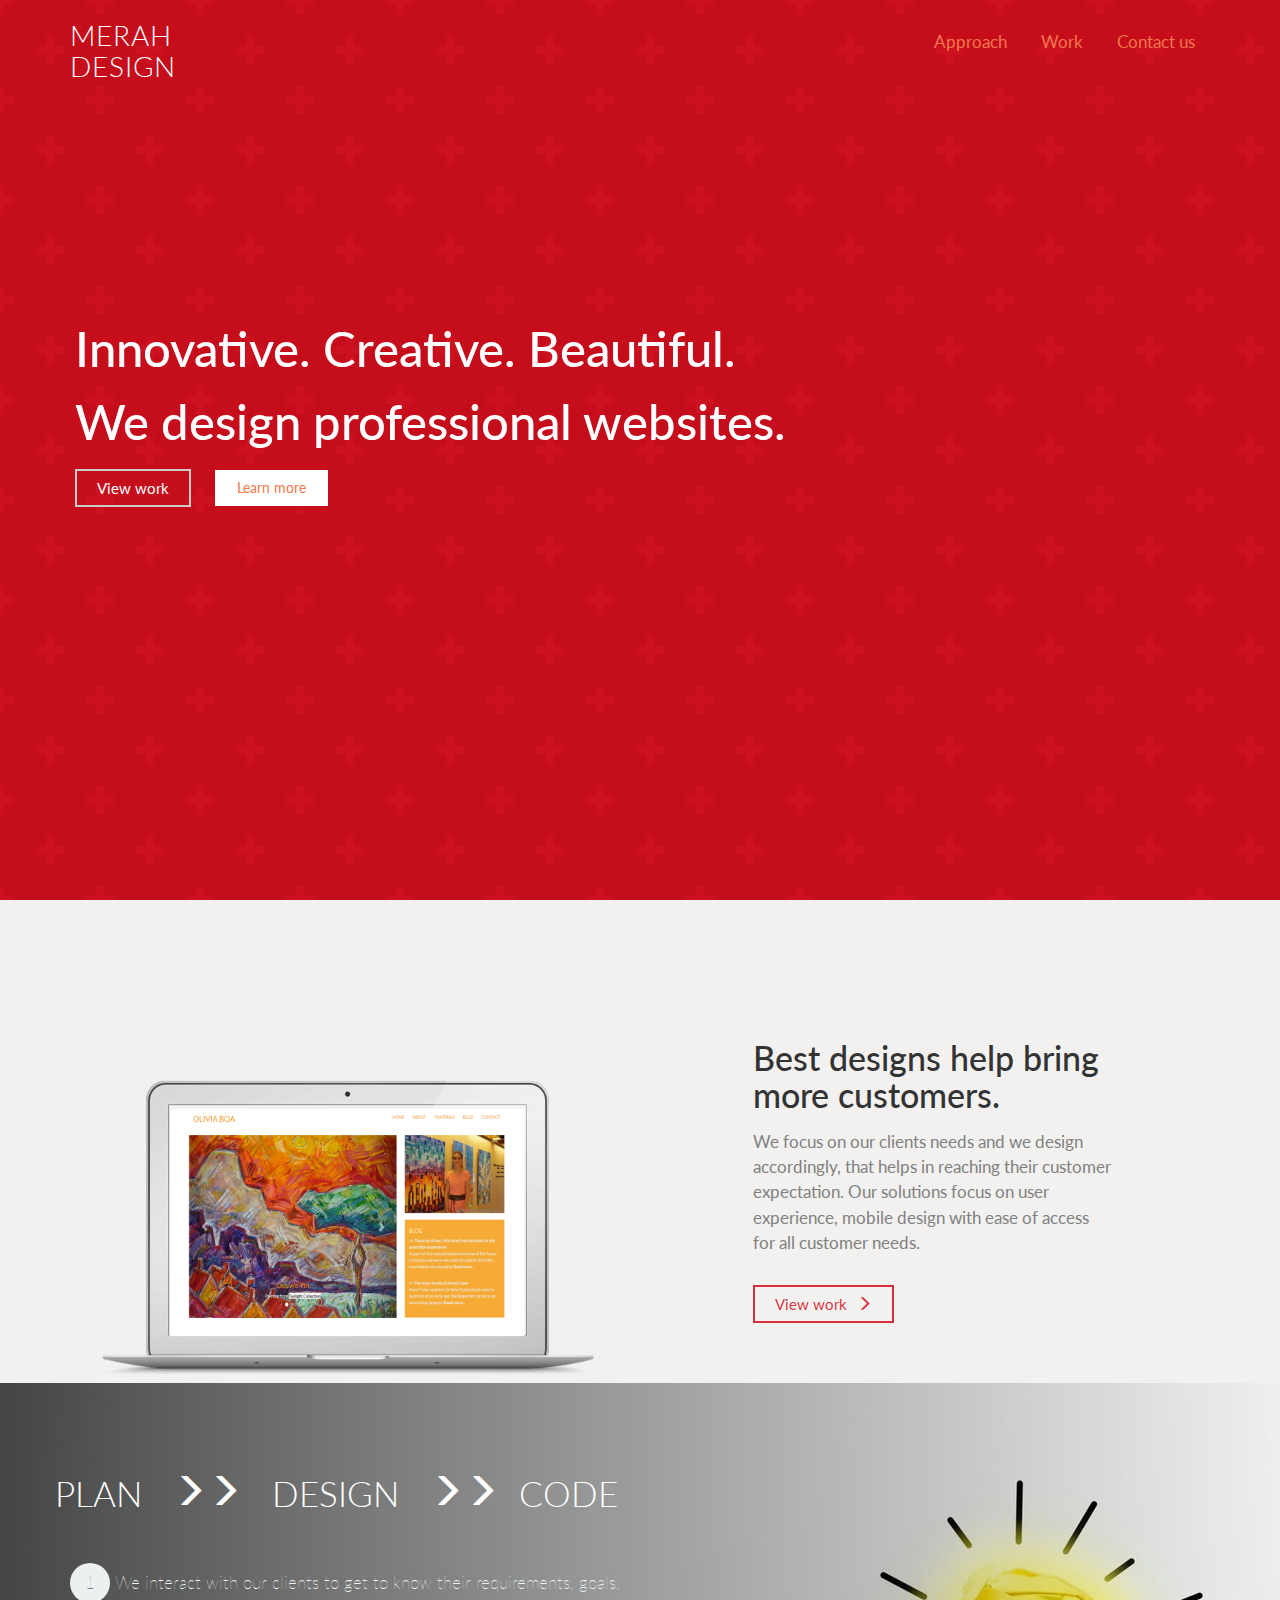
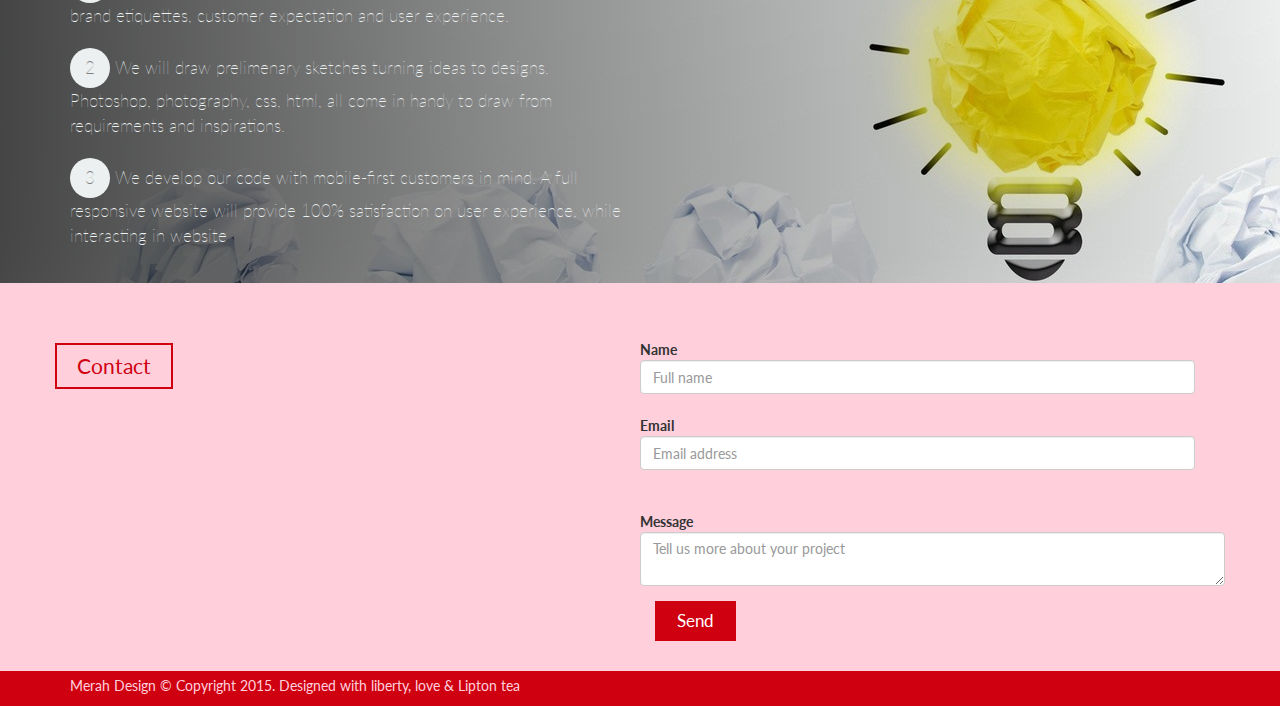
<file: index.html>
<!DOCTYPE html>
<html lang="en">
<head>
  <meta charset="utf-8">
  <meta http-equiv="X-UA-Compatible" content="IE=edge">
  <meta name="viewport" content="width=device-width, initial-scale=1">
  <!-- The above 3 meta tags *must* come first in the head; any other head content must come *after* these tags -->
  <title>MerahDesign.github.io</title>

  <!-- Bootstrap -->
  <link href="dist/css/bootstrap.min.css" rel="stylesheet">
  <link href='http://fonts.googleapis.com/css?family=Lato:400,700' rel='stylesheet' type='text/css'>
  <link rel="stylesheet" href="css/style.css">


  <!-- HTML5 shim and Respond.js for IE8 support of HTML5 elements and media queries -->
  <!-- WARNING: Respond.js doesn't work if you view the page via file:// -->
  <!--[if lt IE 9]>
    <script src="https://oss.maxcdn.com/html5shiv/3.7.2/html5shiv.min.js"></script>
    <script src="https://oss.maxcdn.com/respond/1.4.2/respond.min.js"></script>
  <![endif]-->
</head>
<body>
  <div class="bg-pattern" style="height:100vh;">
    <div style="margin:0;padding:0;height:100vh;width:100%;overflow-y:none;background:rgba(207,0,15,0.9);z-index:-9999;">
      <div class="container">

        <!-- navbar -->
        <div class="row" id="navbar-row">
          <div class="col col-md-4">
            <a href="#" style="text-decoration:none;"><h2>Merah <br>Design</h2></a>
          </div>
          <div class="col col-md-8">
            <ul class="nav pull-right">
              <li><a href="#main-approach">Approach</a></li>
              <li><a href="work.html">Work</a></li>
              <li><a href="#main-contact">Contact us</a></li>
            </ul>
          </div>
        </div><!-- End of navbar -->
        
        <!-- Jumbo without buttons -->
        <div class="row" id="jumbo" style="margin-top:200px;z-index:100;">
          <h1 style="font-size:350%;line-height:150%;padding-left:20px;color:white;">Innovative. Creative. Beautiful.<br>We design professional websites.</h1>
        </div>
        <!-- End of Jumbo without buttons -->
      
        <!-- View buttons -->
        <div class="row">
          <button type="button" class="btn btn-default" style="margin-left:20px;background-color:inherit;color:white;border-radius:0;border-width:2px;padding-left:20px;padding-right:20px;font-size:1.1em;"><a href="work.html" style="text-decoration:none;color:inherit;">View work</a></button>
          <button type="button" class="btn btn-default" style="margin-left:20px;background-color:white;color:#F2784B;border-radius:0;border-width:2px;padding-left:20px;padding-right:20px;border-color:white;"><a href="#main-approach" style="text-decoration:none;color:inherit;">Learn more</a></button>
        </div>
        <!-- End of View buttons -->

      </div>
    </div>
  </div>

  <!-- case-study -->
  <div class="container-fluid" style="background-color:#F2F1EF;">
    <div class="container">
      <div class="row">
        <div class="col col-md-6">
          <img src="img/laptop2.png" alt="" style="max-width:100%;height:auto;margin-top:180px;">
        </div>

        <div class="col col-md-1"></div>

        <div class="col col-md-4">
          <h3 style="margin-top:140px;font-size:240%;">Best designs help bring more customers.</h3>
          <p style="color:gray;line-height:1.5em;font-size:120%;margin-top:15px;">We focus on our clients needs and we design accordingly, that helps in reaching their customer expectation. Our solutions focus on user experience, mobile design with ease of access for all customer needs.</p>
          <button type="button" class="btn btn-default" style="margin-top:20px;background-color:inherit;color:rgba(207,0,15,0.8);border-color:rgba(207,0,15,0.8);border-radius:0;border-width:2px;padding-left:20px;padding-right:20px;font-size:1.1em;"><a href="work.html" style="text-decoration:none;color:inherit;">View work</a><span class="glyphicon glyphicon-menu-right" aria-hidden="true" style="padding-left:10px;"></span></button>
        </div>

        <div class="col col-md-2"></div>
      </div>
    </div>
  </div>
  <!-- end of case-study -->

  <!-- Approach -->
  <div class="container-fluid" id="main-approach" style="background-image: linear-gradient(to right, rgba(0,0,0,0.7), rgba(0,0,0,0)), url(img/idea.jpg);height:500px;">
    <div class="container">
      <div class="row">
        <h4 style="font-size:250%;color:white;margin-top:90px;margin-bottom:30px;font-weight:300;text-transform:uppercase;">Plan <span class="glyphicon glyphicon-menu-right" aria-hidden="true" style="padding-left:20px"></span><span class="glyphicon glyphicon-menu-right" aria-hidden="true" style="padding-right:20px"></span> Design <span class="glyphicon glyphicon-menu-right" aria-hidden="true" style="padding-left:20px"></span><span class="glyphicon glyphicon-menu-right" aria-hidden="true" style="padding-right:20px"></span>Code</h4>

        <div class="col col-md-6">
          <p style="color:#ECF0F1;line-height:1.5em;font-size:120%;font-weight:100;margin-top:20px;">
            <span style="display: inline-block;
                          height: 40px;width: 40px;line-height: 40px;

                          -moz-border-radius: 20px;
                          border-radius: 20px;
                          background-color: #ECF0F1;
                          color: gray;
                          text-align: center;font-size: 100%;">1</span>
            We interact with our clients to get to know their requirements, goals, brand etiquettes, customer expectation and user experience.
          </p>
          <p style="color:#ECF0F1;line-height:1.5em;font-size:120%;font-weight:100;margin-top:20px;">
            <span style="display: inline-block;
                          height: 40px;width: 40px;line-height: 40px;

                          -moz-border-radius: 20px;
                          border-radius: 20px;
                          background-color: #ECF0F1;
                          color: gray;
                          text-align: center;font-size: 100%;">2</span>
            We will draw prelimenary sketches turning ideas to designs. Photoshop, photography, css, html, all come in handy to draw from requirements and inspirations.
          </p>
          <p style="color:#ECF0F1;line-height:1.5em;font-size:120%;font-weight:100;margin-top:20px;">
            <span style="display: inline-block;
                          height: 40px;width: 40px;line-height: 40px;

                          -moz-border-radius: 20px;
                          border-radius: 20px;
                          background-color: #ECF0F1;
                          color: gray;
                          text-align: center;font-size: 100%;">3</span>
            We develop our code with mobile-first customers in mind. A full responsive website will provide 100% satisfaction on user experience, while interacting in website
          </p>
        </div>

        <div class="col col-md-6"></div>
      </div>
    </div>
  </div>
  <!-- end of approach -->

  <!-- Contact -->
  <div class="container-fluid" id="main-contact" style="background-color:rgba(255, 207, 220, 1);margin:0;width:100%;">
    <div class="container">
      <div class="row" style="margin-top:50px;">

        <div class="col col-md-6">
          <h4 align="left" style="background-color:inherit;border-radius:0;
          margin-left:-15px;
          border-width:2px;padding-left:20px;padding-right:20px;font-size:150%;color:#cf000f;border-color:#cf000f;" class="btn btn-default">Contact</h4>
        </div>

        <div class="col col-md-6">
          <form action="//formspree.io/mangalore.design@gmail.com"
            method="POST" class="form-horizontal">

            <div class="form-group" style="width:100%;">
              <label for="inputEmail3" class="control-label">Name</label>
              <input type="text" class="form-control" style="width:100%;" name="name" placeholder="Full name">
            </div>
            <div class="form-group" style="width:100%;">
              <label for="inputEmail3" class="control-label">Email </label>
              <input type="email" class="form-control" name="_replyto" placeholder="Email address"><br>
            </div>
            <div class="form-group">
              <label for="inputEmail3" class="control-label">Message </label>
              <textarea type="text" class="form-control" name="message" placeholder="Tell us more about your project" row="4"></textarea>
            </div>
            <input type="submit" class="btn btn-default" style="font-weight:400;font-size:120%;padding-left:20px;padding-right:20px;margin-bottom:30px;color:white;background-color:#cf000f;border-color: #cf000f;border-radius:0;border-width:2px; " value="Send">
          </form>
        </div>
      </div>
    </div>
  </div>
  <!-- end of contact -->

  <div class="container-fluid" style="background-color:#cf000f;margin:0;width:100%;">
    <div class="container">
      <p style="color:rgba(255, 207, 220, 1);margin-top:5px;">Merah Design &copy; Copyright 2015. <span > </span>Designed with liberty, love &amp; <a href="http://www.liptontea.com" style="text-decoration:none;color:inherit;">Lipton tea</a></p>
    </div>
  </div>
  


  <!-- jQuery (necessary for Bootstrap's JavaScript plugins) -->
  <script src="dist/js/jquery.min.js"></script>
  <!-- Include all compiled plugins (below), or include individual files as needed -->
  <script src="dist/js/bootstrap.min.js"></script>
</body>
</html>
</file>
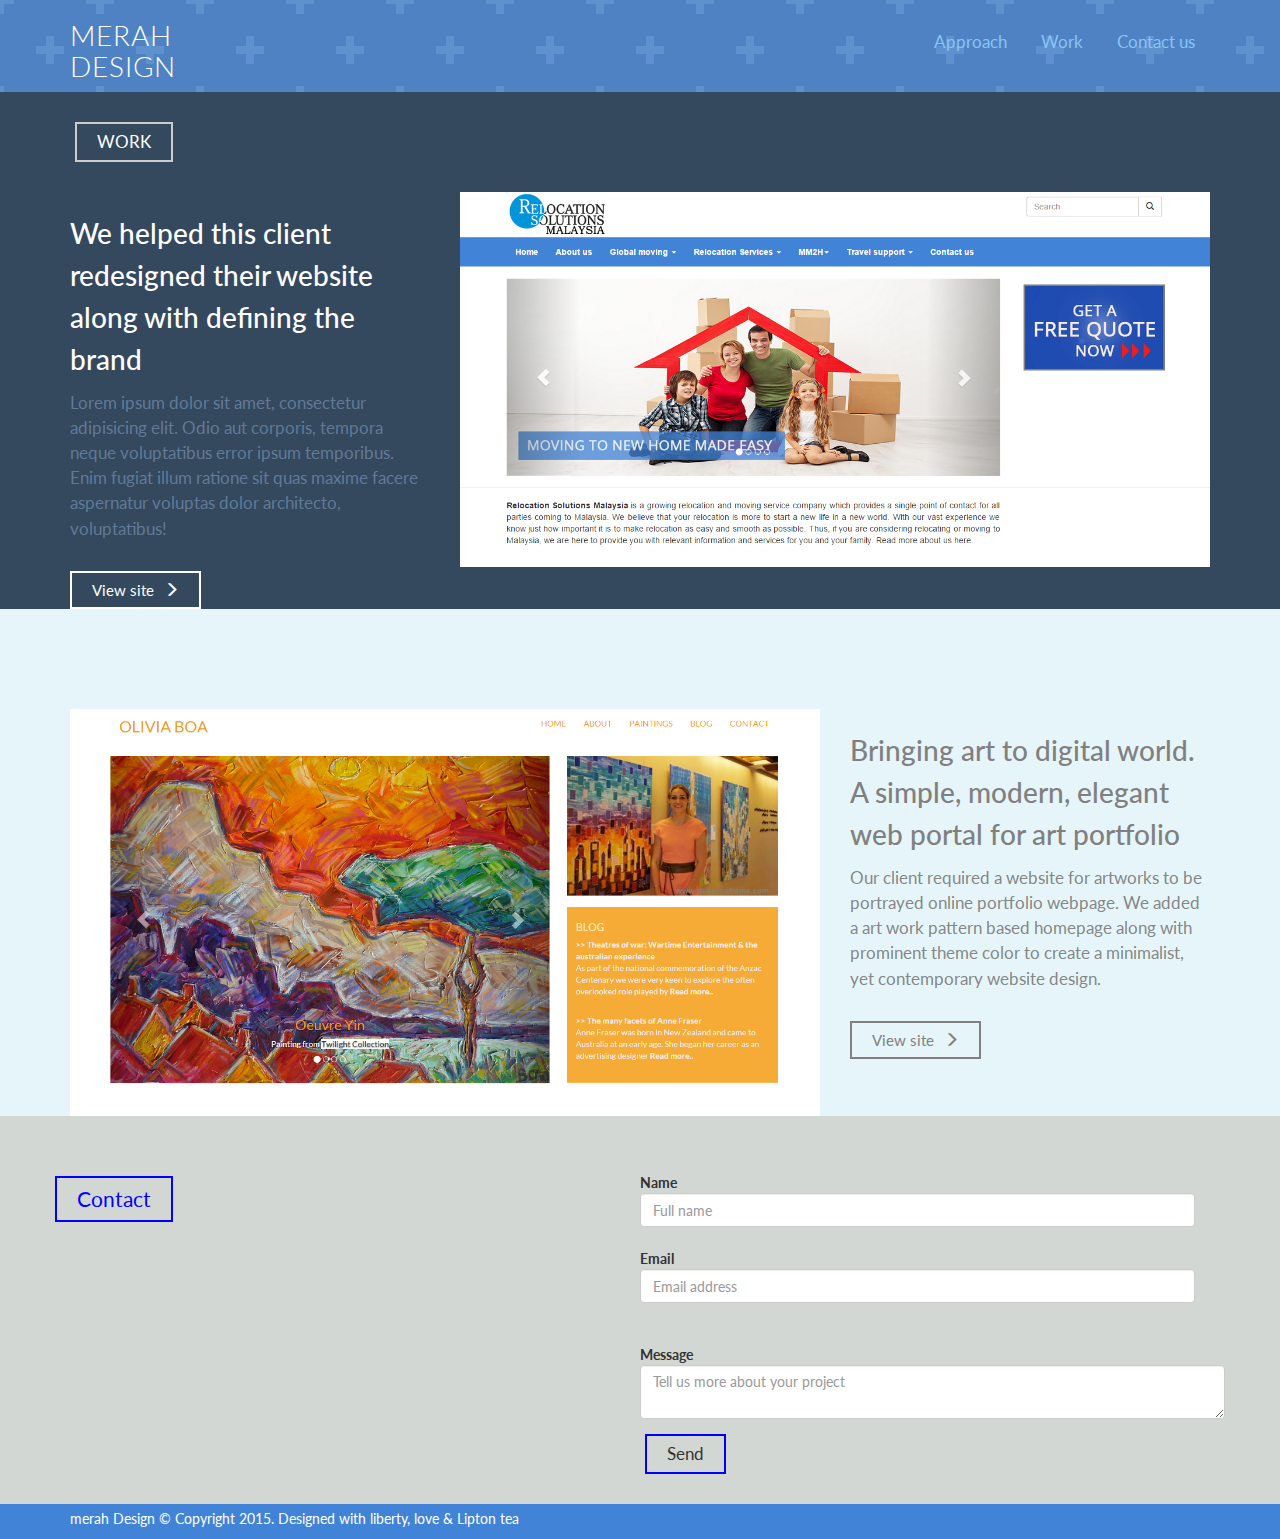
<file: work.html>
<!DOCTYPE html>
<html lang="en">
<head>
  <meta charset="utf-8">
  <meta http-equiv="X-UA-Compatible" content="IE=edge">
  <meta name="viewport" content="width=device-width, initial-scale=1">
  <!-- The above 3 meta tags *must* come first in the head; any other head content must come *after* these tags -->
  <title>Merah Design</title>

  <!-- Bootstrap -->
  <link href="dist/css/bootstrap.min.css" rel="stylesheet">
  <link href='http://fonts.googleapis.com/css?family=Lato:400,700' rel='stylesheet' type='text/css'>
  <link rel="stylesheet" href="css/style.css">


  <!-- HTML5 shim and Respond.js for IE8 support of HTML5 elements and media queries -->
  <!-- WARNING: Respond.js doesn't work if you view the page via file:// -->
  <!--[if lt IE 9]>
    <script src="https://oss.maxcdn.com/html5shiv/3.7.2/html5shiv.min.js"></script>
    <script src="https://oss.maxcdn.com/respond/1.4.2/respond.min.js"></script>
  <![endif]-->
</head>
<body id="work-page">
  <!-- nav -->
  <div class="bg-pattern">
    <div style="margin:0;padding:0;height:auto;width:100%;overflow-y:none;background:rgba(65, 131, 215, 0.7);z-index:-9999;">
      <div class="container">
      
        <!-- navbar -->
        <div class="row" id="navbar-row">
          <div class="col col-md-4">
            <a href="index.html" style="text-decoration:none;"><h2>merah <br>Design</h2></a>
          </div>
          <div class="col col-md-8">
            <ul class="nav pull-right">
              <li><a href="#main-approach" style="color:#89C4F4;">Approach</a></li>
              <li><a href="work.html" style="color:#89C4F4;">Work</a></li>
              <li><a href="#main-contact" style="color:#89C4F4;">Contact us</a></li>
            </ul>
          </div>
        </div><!-- End of navbar -->
      </div>
    </div>
  </div>
  <!-- end of nav -->

  
  <div class="container-fluid" style="margin:0;padding:0; background-color:rgba(52, 73, 94,1);">
    <div class="container">
      <div class="row">
        <button type="button" class="btn btn-default" style="margin:30px 20px 30px 20px;background-color:inherit;color:white;border-radius:0;border-width:2px;padding-left:20px;padding-right:20px;font-size:1.2em;">WORK</button>
      </div>

      <!-- WORK SAMPLE-1 -->
      <div class="row">
        <div class="col col-md-4">
          <h3 style="font-size:200%;line-height:150%;color:white;">We helped this client redesigned their website along with defining  the brand</h3>
          <p style="color:rgba(103, 128, 159,.9);line-height:150%;font-size:120%;">Lorem ipsum dolor sit amet, consectetur adipisicing elit. Odio aut corporis, tempora neque voluptatibus error ipsum temporibus. Enim fugiat illum ratione sit quas maxime facere aspernatur voluptas dolor architecto, voluptatibus!</p>
          <button type="button" class="btn btn-default" style="margin-top:20px;background-color:inherit;color:white;border-color:white;border-radius:0;border-width:2px;padding-left:20px;padding-right:20px;font-size:1.1em;"><a href="http://www.relosolutionsmalaysia.com/" style="text-decoration:none;color:inherit;">View site</a><span class="glyphicon glyphicon-menu-right" aria-hidden="true" style="padding-left:10px;"></span></button>
        </div>
        <div class="col col-md-8">
          <img src="img/relosolutions.png" alt="" width="100%;height:100%;">
        </div>
      </div>
    </div>
  </div>


  <!-- WORK SAMPLE-2 -->
  <div class="container-fluid" style="margin:0;padding:0; background-color:rgba(129, 207, 224,0.2);">
    <div class="container">
      <div class="row" style="background-color:#rgba(207,0,15,0.9);margin-top:100px;">
        <div class="col col-md-8">
          <img src="img/oliviaboa.png" alt="" width="100%;height:100%;border:2px solid blue;">
        </div>

        <div class="col col-md-4">
          <h3 style="font-size:200%;line-height:150%;color:gray;">Bringing art to digital world. A simple, modern, elegant web portal for art portfolio</h3>
          <p style="color:rgba(120,120,120,0.9);line-height:150%;font-size:120%;">Our client required a website for artworks to be portrayed online portfolio webpage. We added a art work pattern based homepage along with prominent theme color to create a minimalist, yet contemporary website design.</p>
          <button type="button" class="btn btn-default" style="margin-top:20px;background-color:inherit;color:gray;border-color:gray;border-radius:0;border-width:2px;padding-left:20px;padding-right:20px;font-size:1.1em;"><a href="http://oliviaboa.herokuapp.com/" style="text-decoration:none;color:inherit;">View site</a><span class="glyphicon glyphicon-menu-right" aria-hidden="true" style="padding-left:10px;"></span></button>
        </div>
      </div>
    </div>
  </div>


  <!-- Contact -->
  <div class="container-fluid" id="main-contact" style="background-color:rgba(210, 215, 211, 1);margin:0;width:100%;">
    <div class="container">
      <div class="row" style="margin-top:50px;">

        <div class="col col-md-6">
          <h4 align="left" style="background-color:inherit;border-radius:0;border-width:2px;
          margin-left:-15px;
          padding-left:20px;padding-right:20px;font-size:150%;color:blue;border-color:blue;" class="btn btn-default">Contact</h4>
        </div>

        <div class="col col-md-6">
          <form action="//formspree.io/mangalore.design@gmail.com"
            method="POST" class="form-horizontal">

            <div class="form-group" style="width:100%;">
              <label for="inputEmail3" class="control-label">Name</label>
              <input type="text" class="form-control" style="width:100%;" name="name" placeholder="Full name">
            </div>
            <div class="form-group" style="width:100%;">
              <label for="inputEmail3" class="control-label">Email </label>
              <input type="email" class="form-control" name="_replyto" placeholder="Email address"><br>
            </div>
            <div class="form-group">
              <label for="inputEmail3" class="control-label">Message </label>
              <textarea type="text" class="form-control" name="message" placeholder="Tell us more about your project" row="4"></textarea>
            </div>
            <input type="submit" class="btn btn-default" style="font-weight:400;font-size:120%;margin-left:-10px;padding-left:20px;padding-right:20px;margin-bottom:30px;background-color:inherit;border-color: blue;border-radius:0;border-width:2px; " value="Send">
          </form>
        </div>
      </div>
    </div>
  </div>
  <!-- end of contact -->

  <!-- Footer-low -->
  <div class="container-fluid" style="background:rgba(65, 131, 215, 1);margin:0;width:100%;">
    <div class="container">
      <p style="color:rgba(255, 255,255, 1);margin-top:5px;">merah Design &copy; Copyright 2015. <span > </span>Designed with liberty, love &amp; <a href="http://www.liptontea.com" style="text-decoration:none;color:inherit;">Lipton tea</a></p>
    </div>
  </div>
  <!-- End of Footer-low -->


  <!-- jQuery (necessary for Bootstrap's JavaScript plugins) -->
  <script src="dist/js/jquery.min.js"></script>
  <!-- Include all compiled plugins (below), or include individual files as needed -->
  <script src="dist/js/bootstrap.min.js"></script>
</body>
</html>
</file>
<file: css/style.css>
/*
Basic settings:

*/
body {
  font-family: "Lato", 'Arial', san-serif;
  font-size:14px;
  }

.bg-pattern {
  background: 
  radial-gradient(circle, transparent 20%, slategray 20%, slategray 80%, transparent 80%, transparent),
  radial-gradient(circle, transparent 20%, slategray 20%, slategray 80%, transparent 80%, transparent) 50px 50px,
  linear-gradient(#A8B1BB 8px, transparent 8px) 0 -4px,
  linear-gradient(90deg, #A8B1BB 8px, transparent 8px) -4px 0;
  background-color: slategray;
  background-size:100px 100px, 100px 100px, 50px 50px, 50px 50px;
}

h2 {
  text-transform: uppercase;
  font-size:200%;
  font-weight:300;
  color: white;
  letter-spacing:.9px;
}


#navbar-row .nav li {
  display: inline-block;
}

#navbar-row .nav li a {
  text-decoration: none;
  color: #F2784B;
  font-size:120%;
  margin-top: 20px;
}
</file>
